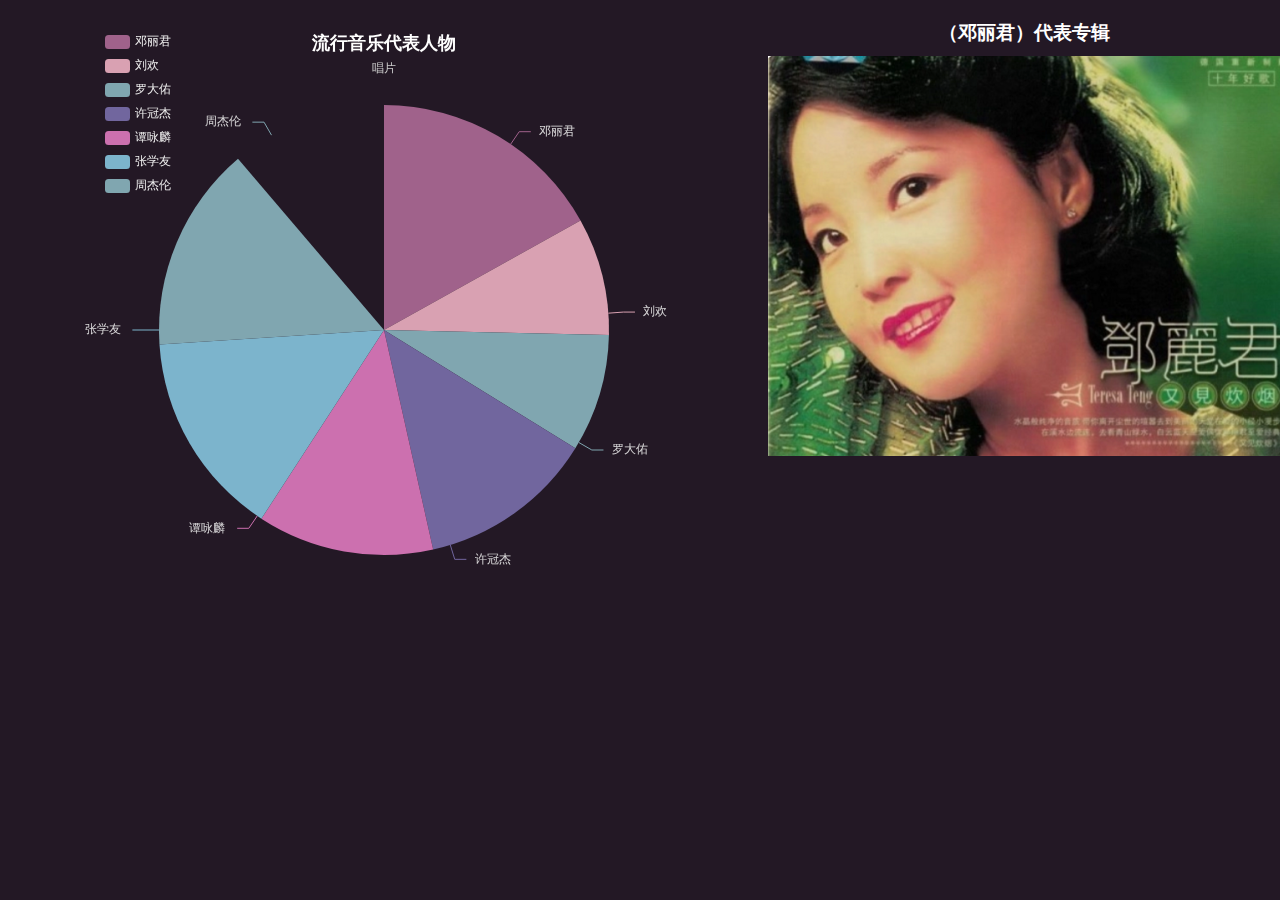
<file: 第一部分.html>
<!DOCTYPE html>
<html>

	<head>
		<meta charset="UTF-8">
		<link rel="stylesheet" type="text/css" href="作业4/css/common.css" />
		<title>首页</title>
	</head>

	<body>
		<div id="page">
			<div id="main"></div>
			<div class="zj">
				<h3>（<span id="names">邓丽君</span>）代表专辑</h3>
				<img src="作业4/image/zj0.png" id="zj"/>
			</div>
		</div>
		<script src="作业4/js/echarts.min.js"></script>
		<script src="作业4/json/json.js"></script>
		<script src="作业4/js/page1.js"></script>
	</body>

</html>
</file>
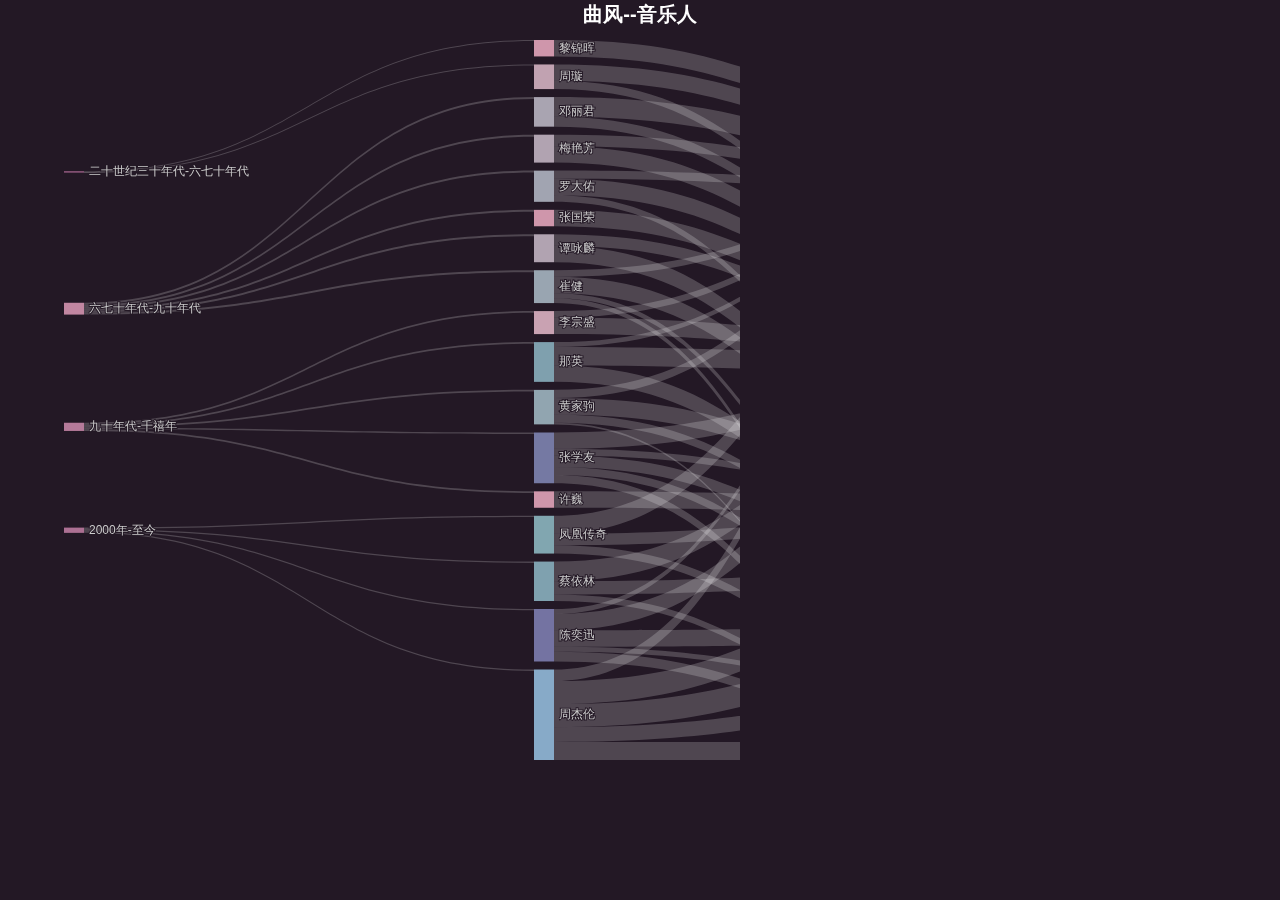
<file: 第三部分.html>
<!DOCTYPE html>
<html>

	<head>
		<meta charset="utf-8" />
		<title>曲风-音乐人</title>
		<!-- 引入刚刚下载的 ECharts 文件 -->
		<link rel="stylesheet" type="text/css" href="作业4/css/common.css" />
		<script src="作业4/js/echarts.min.js"></script>
		<script src="作业4/js/vintage.js"></script>
		<script src="作业4/json/json.js"></script>
	</head>

	<body>
		<!-- 为 ECharts 准备一个定义了宽高的 DOM -->
		<div id="mains"></div>
		<script type="text/javascript">
			var myChart = echarts.init(document.getElementById('mains'), 'vintage');

			// 指定图表的配置项和数据
			var option = {
				color: settings.theme.color,
				backgroundColor:settings.theme.backgroundColor,
				textStyle: {
					color:settings.theme.titleColor,
					fontstyle: 'italic'
				},
				title: {
					text: "曲风--音乐人",
					left: "center",
					top: "top",
					textStyle: {
						fontSize: 20,
						color:settings.theme.titleColor
					},
				},
				tooltip: {
					trigger: "item",
					triggerOn: "mousemove"
				},
				series: {
					type: 'sankey',
					layout: 'none',
					lineStyle:{
						color:settings.theme.titleColor
					},
					emphasis: {
						focus: 'adjacency'
					},
					data: [{
							name: '二十世纪三十年代-六七十年代'
						},
						{
							name: '六七十年代-九十年代'
						},
						{
							name: '九十年代-千禧年'
						},
						{
							name: '2000年-至今'
						},
						{
							name: '黎锦晖'
						},
						{
							name: '周璇'
						},
						{
							name: '邓丽君'
						},
						{
							name: '崔健'
						},
						{
							name: '罗大佑'
						},
						{
							name: '谭咏麟'
						},
						{
							name: '张国荣'
						},
						{
							name: '梅艳芳'
						},
						{
							name: '许巍'
						},
						{
							name: '黄家驹'
						},
						{
							name: '李宗盛'
						},
						{
							name: '张学友'
						},
						{
							name: '那英'
						},
						{
							name: '周杰伦'
						},
						{
							name: '凤凰传奇'
						},
						{
							name: '陈奕迅'
						},
						{
							name: '蔡依林'
						},
						{
							name: '民歌'
						},
						{
							name: '摇滚'
						},
						{
							name: '流行'
						},
						{
							name: '爵士'
						},
						{
							name: 'Pop'
						},
						{
							name: 'R&B'
						},
						{
							name: 'rap'
						},
					],
					links: [{
							source: '二十世纪三十年代-六七十年代',
							target: '黎锦晖',
							value: 2
						},
						{
							source: '二十世纪三十年代-六七十年代',
							target: '周璇',
							value: 2
						},
						{
							source: '六七十年代-九十年代',
							target: '邓丽君',
							value: 6
						},
						{
							source: '六七十年代-九十年代',
							target: '崔健',
							value: 6
						},
						{
							source: '六七十年代-九十年代',
							target: '罗大佑',
							value: 6
						},
						{
							source: '六七十年代-九十年代',
							target: '谭咏麟',
							value: 6
						},
						{
							source: '六七十年代-九十年代',
							target: '张国荣',
							value: 6
						},
						{
							source: '六七十年代-九十年代',
							target: '梅艳芳',
							value: 6
						},
						{
							source: '九十年代-千禧年',
							target: '许巍',
							value: 5
						},
						{
							source: '九十年代-千禧年',
							target: '黄家驹',
							value: 5
						},
						{
							source: '九十年代-千禧年',
							target: '李宗盛',
							value: 5
						},
						{
							source: '九十年代-千禧年',
							target: '张学友',
							value: 5
						},
						{
							source: '九十年代-千禧年',
							target: '那英',
							value: 5
						},
						{
							source: '2000年-至今',
							target: '周杰伦',
							value: 4
						},
						{
							source: '2000年-至今',
							target: '凤凰传奇',
							value: 4
						},
						{
							source: '2000年-至今',
							target: '陈奕迅',
							value: 4
						},
						{
							source: '2000年-至今',
							target: '蔡依林',
							value: 4
						},
						{
							source: '黎锦晖',
							target: '民歌',
							value: 50
						},
						{
							source: '周璇',
							target: '民歌',
							value: 50
						},
						{
							source: '周璇',
							target: 'Pop',
							value: 25
						},
						{
							source: '邓丽君',
							target: '民歌',
							value: 60
						},
						{
							source: '邓丽君',
							target: 'Pop',
							value: 30
						},
						{
							source: '崔健',
							target: '民歌',
							value: 20
						},
						{
							source: '崔健',
							target: '摇滚',
							value: 50
						},
						{
							source: '崔健',
							target: 'rap',
							value: 15
						},
						{
							source: '崔健',
							target: 'R&B',
							value: 15
						},
						{
							source: '罗大佑',
							target: '民歌',
							value: 25
						},
						{
							source: '罗大佑',
							target: '摇滚',
							value: 20
						},
						{
							source: '罗大佑',
							target: 'Pop',
							value: 50
						},
						{
							source: '谭咏麟',
							target: '摇滚',
							value: 50
						},
						{
							source: '谭咏麟',
							target: 'Pop',
							value: 35
						},
						{
							source: '张国荣',
							target: 'Pop',
							value: 50
						},
						{
							source: '梅艳芳',
							target: '民歌',
							value: 35
						},
						{
							source: '梅艳芳',
							target: 'Pop',
							value: 50
						},
						{
							source: '许巍',
							target: '摇滚',
							value: 50
						},
						{
							source: '黄家驹',
							target: '摇滚',
							value: 50
						},
						{
							source: '黄家驹',
							target: '民歌',
							value: 25
						},
						{
							source: '黄家驹',
							target: '流行',
							value: 25
						},
						{
							source: '黄家驹',
							target: '爵士',
							value: 5
						},
						{
							source: '李宗盛',
							target: '民歌',
							value: 20
						},
						{
							source: '李宗盛',
							target: 'Pop',
							value: 50
						},
						{
							source: '张学友',
							target: '摇滚',
							value: 20
						},
						{
							source: '张学友',
							target: '民谣',
							value: 15
						},
						{
							source: '张学友',
							target: 'R&B',
							value: 25
						},
						{
							source: '张学友',
							target: '爵士',
							value: 25
						},
						{
							source: '张学友',
							target: '流行',
							value: 35
						},
						{
							source: '张学友',
							target: 'Pop',
							value: 50
						},
						{
							source: '那英',
							target: '民歌',
							value: 15
						},
						{
							source: '那英',
							target: '流行',
							value: 50
						},
						{
							source: '那英',
							target: 'Pop',
							value: 56
						},
						{
							source: '周杰伦',
							target: 'R&B',
							value: 70
						},
						{
							source: '周杰伦',
							target: '流行',
							value: 70
						},
						{
							source: '周杰伦',
							target: '爵士',
							value: 55
						},
						{
							source: '周杰伦',
							target: '民歌',
							value: 35
						},
						{
							source: '周杰伦',
							target: 'rap',
							value: 45
						},
						{
							source: '凤凰传奇',
							target: '摇滚',
							value: 35
						},
						{
							source: '凤凰传奇',
							target: '民歌',
							value: 55
						},
						{
							source: '凤凰传奇',
							target: 'rap',
							value: 25
						},
						{
							source: '陈奕迅',
							target: '民歌',
							value: 15
						},
						{
							source: '陈奕迅',
							target: 'R&B',
							value: 50
						},
						{
							source: '陈奕迅',
							target: '爵士',
							value: 30
						},
						{
							source: '陈奕迅',
							target: 'rap',
							value: 15
						},
						{
							source: '陈奕迅',
							target: 'Pop',
							value: 50
						},
						{
							source: '蔡依林',
							target: '流行',
							value: 40
						},
						{
							source: '蔡依林',
							target: '爵士',
							value: 20
						},
						{
							source: '蔡依林',
							target: 'Pop',
							value: 60
						},
					],
				},
			};
			myChart.setOption(option);
		</script>
	</body>

</html>
</file>
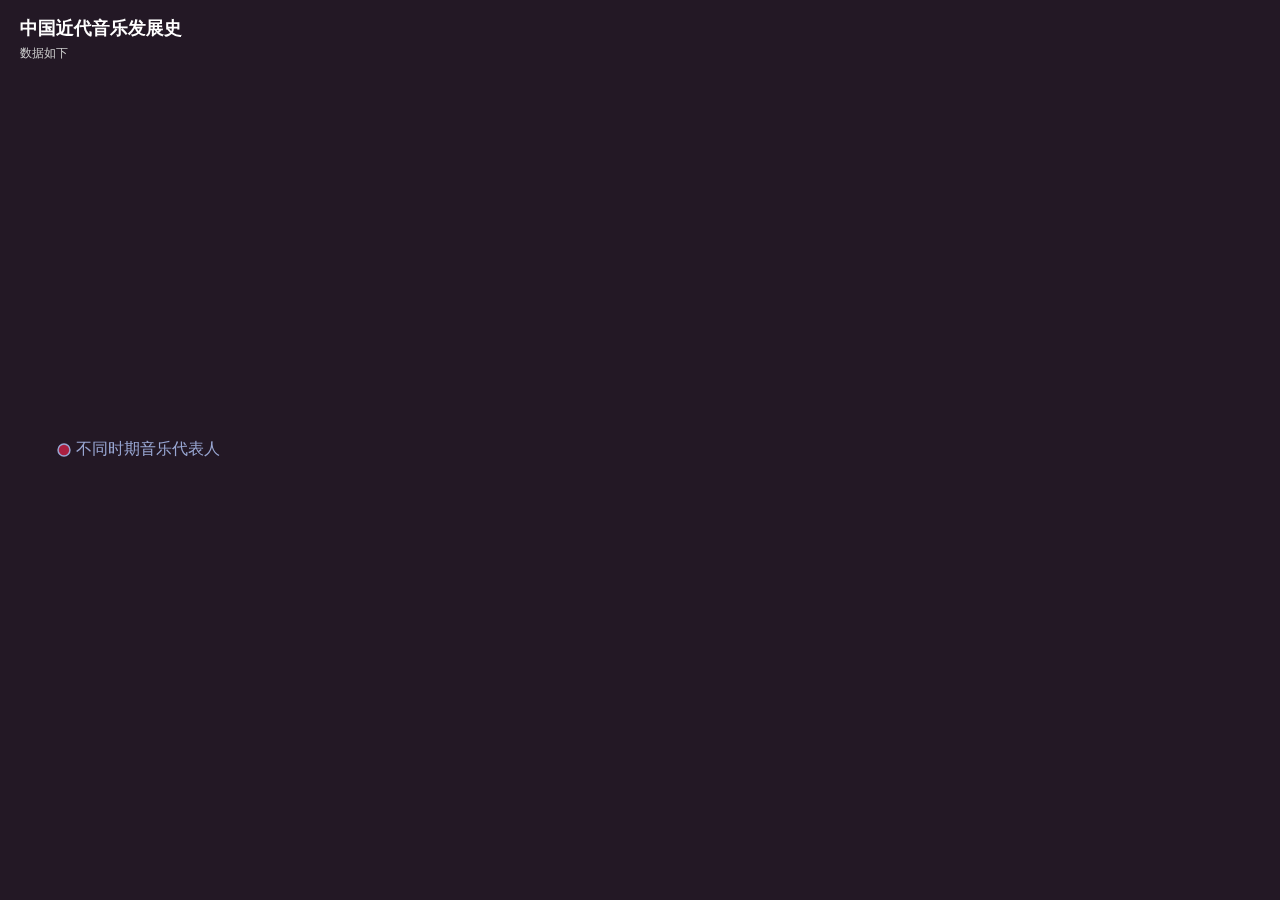
<file: 第二部分.html>
<!DOCTYPE html>

<html>

	<head>
		<meta charset="UTF-8" />
		<meta name="viewport" content="width=device-width,initial-scale=1,minimum-scale=1,maximum-scale=1,user-scalable=no" />
		<title>中国近代音乐发展史</title>
		<link rel="stylesheet" type="text/css" href="作业4/css/app.css" />
	</head>

	<body>

		<div id="container">
			<div class="chart-div" id="treeChart">
				<div class="chart-loader">
					<div class="loader"></div>
				</div>
			</div>
		</div>

		<script src="作业4/js/jquery.js"></script>
		<script src="作业4/js/echarts.min.js"></script>
		<script src="作业4/json/json.js"></script>
		<script type="text/javascript">
			$(function() {

				const treeChart = echarts.init(document.getElementById("treeChart"), 'shine');

				const treeData1 = {
					name: '五四时期',
					symbolSize: 20,
					itemStyle: {
						color: '#d4237a'
					},
					label: {
						fontSize: 20
					},
					children: [{
							name: '萧友梅',
							symbolSize: 20,
							itemStyle: {
								color: '#d4237a'
							},
							children: [{
									name: '五四纪念爱国歌-当时的时代语境下作曲家努力突破时代局限，向“救亡”所发出的呐喊',
									itemStyle: {
										color: '#d4237a'
									}
								},

							]
						},
						{
							name: '赵元任',
							symbolSize: 20,
							itemStyle: {
								color: '#d4237a'
							},
							children: [{
									name: '海韵-赵元任更多地关注于对小人物命运的同情和个人个性的解放',
									itemStyle: {
										color: '#d4237a'
									}
								},

							]
						}
					]
				};
				const treeData2 = {
					name: '20世纪30年代',
					symbolSize: 10,
					itemStyle: {
						color: '#e6b600'
					},
					label: {
						fontSize: 14
					},
					children: [{
							name: '聂耳',
							symbolSize: 8,
							itemStyle: {
								color: '#e6b600'
							},
							children: [{
									name: '义勇军进行曲-诞生于中华民族生死存亡关头',
									itemStyle: {
										color: '#e6b600'
									}
								},
								{
									name: '卖报歌',
									itemStyle: {
										color: '#e6b600'
									}
								},
							]
						},

					]
				};

				const treeData3 = {
					name: '20世纪40~50年代',
					symbolSize: 10,
					itemStyle: {
						color: '#339ca8'
					},
					label: {
						fontSize: 14
					},
					children: [{
							name: '周璇',
							symbolSize: 8,
							itemStyle: {
								color: '#339ca8'
							},
							children: [{
									name: '夜上海-体现当时上海国际都市',
									itemStyle: {
										color: '#339ca8'
									}
								},

							]
						},
						{
							name: '郭英兰',
							symbolSize: 8,
							itemStyle: {
								color: '#339ca8'
							},
							children: [{
									name: '我的祖国',
									itemStyle: {
										color: '#339ca8'
									}
								},
								{
									name: '一道道山水来',
									itemStyle: {
										color: '#339ca8'
									}
								},

							]
						},
						{
							name: '吴雁泽',
							symbolSize: 8,
							itemStyle: {
								color: '#339ca8'
							},
							children: [{
									name: '草原上升起的不落太阳',
									itemStyle: {
										color: '#339ca8'
									}
								},

							]
						},
						{
							name: '郭颂',
							itemStyle: {
								color: '#339ca8'
							},
							symbolSize: 8,
							children: [{
									name: '新货郎',
									itemStyle: {
										color: '#339ca8'
									}
								},

							]
						}
					]
				};
				const treeData4 = {
					name: '20世纪50~80年代（百花争鸣）',
					symbolSize: 10,
					itemStyle: {
						color: '#7760f6'
					},
					label: {
						fontSize: 14
					},
					children: [{
							name: '邓丽君',
							symbolSize: 8,
							itemStyle: {
								color: '#7760f6'
							},
							children: [{
									name: '甜蜜蜜',
									itemStyle: {
										color: '#7760f6'
									}
								},
								{
									name: '阿里山的姑凉',
									itemStyle: {
										color: '#7760f6'
									}
								},
								{
									name: '我只在乎你',
									itemStyle: {
										color: '#7760f6'
									}
								},

							]
						},
						{
							name: '叶丽仪',
							symbolSize: 8,
							itemStyle: {
								color: '#7760f6'
							},
							children: [{
									name: '上海滩',
									itemStyle: {
										color: '#7760f6'
									}
								},
								{
									name: '万般情',
									itemStyle: {
										color: '#7760f6'
									}
								}
							]
						},
						{
							name: '叶启田',
							symbolSize: 8,
							itemStyle: {
								color: '#7760f6'
							},
							children: [{
									name: '爱拼才会赢',
									itemStyle: {
										color: '#7760f6'
									}
								},
								{
									name: '浪子的心情',
									itemStyle: {
										color: '#7760f6'
									}
								},
								{
									name: '男性的本领',
									itemStyle: {
										color: '#7760f6'
									}
								}
							]
						}
					]
				};
				const treeData5 = {
					name: '20世纪80年代后（百花齐放）',
					symbolSize: 10,
					itemStyle: {
						color: '#005eaa'
					},
					label: {
						fontSize: 14
					},
					children: [{
							name: '林忆莲',
							symbolSize: 8,
							itemStyle: {
								color: '#005eaa'
							},
							children: [{
									name: '爱上一个不回家的人',
									itemStyle: {
										color: '#005eaa'
									}
								},
								{
									name: '至少还有你',
									itemStyle: {
										color: '#005eaa'
									}
								},
								{
									name: '远走高飞',
									itemStyle: {
										color: '#005eaa'
									}
								},
							]
						},
						{
							name: '林俊杰',
							symbolSize: 8,
							itemStyle: {
								color: '#005eaa'
							},
							children: [{
									name: '美人鱼',
									itemStyle: {
										color: '#005eaa'
									}
								},
								{
									name: '江南',
									itemStyle: {
										color: '#005eaa'
									}
								},
								{
									name: '可惜没如果',
									itemStyle: {
										color: '#005eaa'
									}
								},
								{
									name: '那些年很冒险的梦',
									itemStyle: {
										color: '#005eaa'
									}
								},

							]
						},
						{
							name: '邓紫棋',
							symbolSize: 8,
							itemStyle: {
								color: '#005eaa'
							},
							children: [{
									name: '泡沫',
									itemStyle: {
										color: '#005eaa'
									}
								},
								{
									name: '睡公主',
									itemStyle: {
										color: '#005eaa'
									}
								},
								{
									name: '新的心跳',
									itemStyle: {
										color: '#005eaa'
									}
								},

							]
						},

					]
				};
				const treeData = {
					name: '不同时期音乐代表人',
					symbolSize: 12,
					label: {
						fontSize: 16
					},
					children: [
						treeData1,
						treeData2,
						treeData3,
						treeData4,
						treeData5
					]
				};
				const treeChartOpt = {
					title: {
						text: "中国近代音乐发展史",
						subtext: "数据如下",
						textStyle: {
							color: settings.theme.titleColor
						},
						subtextStyle: {
							color: settings.theme.subtitleColor
						},
						left: 15,
						top: 15
					},
					series: [{
						color: settings.theme.color,
						name: '不同时期音乐代表人',
						type: 'tree',
						left: '5%',
						right: '20%',
						top: '1%',
						bottom: '1%',
						orient: 'LR', //方向
						initialTreeDepth: 0, //深度
						symbol: 'circle',
						itemStyle: {
							color: '#ab2042',
							borderColor: '#9aa8d4'
						},
						lineStyle: {
							width: 1,
							curveness: .9
						},
						label: {
							color: '#9aa8d4',
							position: 'bottom'
						},
						leaves: {
							label: {
								position: 'right'
							}
						},
						data: [treeData]
					}]
				};
				treeChart.setOption(treeChartOpt);

				//动态逐层级显示
				let deep = 1;
				let intervalId = window.setInterval(function() {
					treeChart.setOption({
						series: [{
							name: '中国近代音乐发展史',
							initialTreeDepth: deep++
						}]
					});
					if(deep > 3) {
						window.clearInterval(intervalId);
					}
				}, 1000);

				//浏览器窗口发生变化时，重置报表大小
				$(window).resize(function() {
					treeChart.resize();
				});
			});
		</script>
	</body>

</html>
</file>
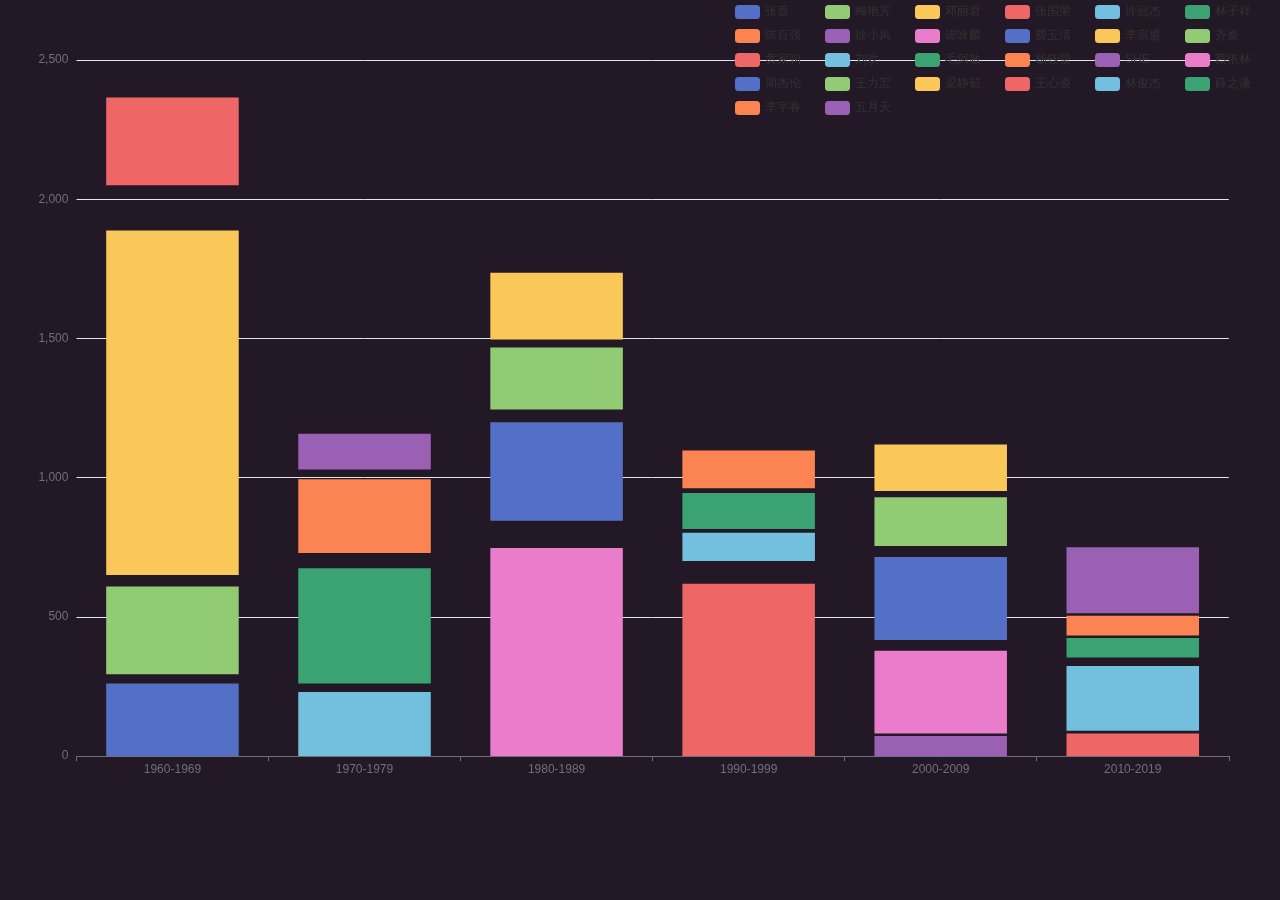
<file: 第五部分.html>
<!DOCTYPE html>
<html>

	<head>
		<meta charset="utf-8" />
		<title>曲风-音乐人</title>
		<!-- 引入刚刚下载的 ECharts 文件 -->
		<link rel="stylesheet" type="text/css" href="作业4/css/common.css" />
		<script src="作业4/js/echarts.min.js"></script>
		<script src="作业4/js/vintage.js"></script>
		<script src="作业4/json/json.js"></script>
	</head>

	<body>
		<!-- 为 ECharts 准备一个定义了宽高的 DOM -->
		<div id="mains"></div>
		<script type="text/javascript">
			var myChart = echarts.init(document.getElementById('mains'), 'json');

			// 指定图表的配置项和数据
			var option = {
        tooltip: {
            trigger: 'axis',
            axisPointer: {
                type: 'shadow'
            },
            formatter: function (params) {
                var html = '';
                if (params.length != 0) {
                    var getName = params[0].name;
                    html += getName + '<br/>';
                    for (var i = 0; i < params.length; i++) {
                        if (params[i].value != null && params[i].value != 0
                            && params[i].value != '') {
                            html += params[i].marker;
                            html += params[i].seriesName + ': ' + params[i].value + '次<br/>';
                        }
                    }
                }
                return html;
            }
        },
        legend: {
  data: ['张蔷', '梅艳芳', '邓丽君', '张国荣', '许冠杰','林子祥',
  '陈百强','徐小凤','谭咏麟','费玉清','李宗盛','齐秦','黄家驹','刘欢',
  '毛阿敏','杨钰莹','SHE','蔡依林','周杰伦','王力宏','梁静茹','王心凌',
'林俊杰','薛之谦','李宇春','五月天'], // 不需要''换行
  right: 10,
  width: 600, // 单行图例的宽度
  formatter: [
     '{a|{name}}'
  ].join('\n'),
  textStyle: {
    rich: {
      a: {
        width: 50, // 每个图例的宽度，具体根据字数调整
        lineHeight: 12
      }
    }
  }
},
  grid: {
    left: '3%',
    right: '4%',
    bottom: '3%',
    containLabel: true
  },
  xAxis: [
    {
      type: 'category',
      data: ['1960-1969', '1970-1979', '1980-1989', '1990-1999', '2000-2009', '2010-2019']
    }
  ],
  yAxis: [
    {
      type: 'value'
    }
  ],
  series: [
    {
      name: '张蔷',
      type: 'bar',
      stack: 'Ad',
      emphasis: {
        focus: 'series'
      },
      data: [294]
    },
    {
      name: '梅艳芳',
      type: 'bar',
      stack: 'Ad',
      emphasis: {
        focus: 'series'
      },
      data: [356]
    },
    {
      name: '邓丽君',
      type: 'bar',
      stack: 'Ad',
      emphasis: {
        focus: 'series'
      },
      data: [1400]
    },
    {
      name: '张国荣',
      type: 'bar',
      stack: 'Ad',
      emphasis: {
        focus: 'series'
      },
      data: [357]
    },
    {
      name: '许冠杰',
      type: 'bar',
      stack: 'Ad',
      emphasis: {
        focus: 'series'
      },
      data: [0,260]
    },
    {
      name: '林子祥',
      type: 'bar',
      stack: 'Ad',
      emphasis: {
        focus: 'series'
      },
      data: [0,469]
    },
    {
      name: '陈百强',
      type: 'bar',
      stack: 'Ad',
      emphasis: {
        focus: 'series'
      },
      data: [0,300]
    },
    {
      name: '徐小凤',
      type: 'bar',
      stack: 'Ad',
      emphasis: {
        focus: 'series'
      },
      data: [0,145]
    },
    {
      name: '谭咏麟',
      type: 'bar',
      stack: 'Ad',
      emphasis: {
        focus: 'series'
      },
      data: [0,0,845]
    },
    {
      name: '费玉清',
      type: 'bar',
      stack: 'Ad',
      emphasis: {
        focus: 'series'
      },
      data: [0,0,400]
    },
    {
      name: '齐秦',
      type: 'bar',
      stack: 'Ad',
      emphasis: {
        focus: 'series'
      },
      data: [0,0,251]
    },
    {
      name: '李宗盛',
      type: 'bar',
      stack: 'Ad',
      emphasis: {
        focus: 'series'
      },
      data: [0,0,271]
    },
    {
      name: '黄家驹',
      type: 'bar',
      stack: 'Ad',
      emphasis: {
        focus: 'series'
      },
      data: [0,0,0,700]
    },
    {
      name: '刘欢',
      type: 'bar',
      stack: 'Ad',
      emphasis: {
        focus: 'series'
      },
      data: [0,0,0,115]
    },
    {
      name: '毛阿敏',
      type: 'bar',
      stack: 'Ad',
      emphasis: {
        focus: 'series'
      },
      data: [0,0,0,147]
    },
    {
      name: '杨钰莹',
      type: 'bar',
      stack: 'Ad',
      emphasis: {
        focus: 'series'
      },
      data: [0,0,0,153]
    },
    {
      name: 'SHE',
      type: 'bar',
      stack: 'Ad',
      emphasis: {
        focus: 'series'
      },
      data: [0,0,0,0,81]
    },
    {
      name: '蔡依林',
      type: 'bar',
      stack: 'Ad',
      emphasis: {
        focus: 'series'
      },
      data: [0,0,0,0,336]
    },
    {
      name: '周杰伦',
      type: 'bar',
      stack: 'Ad',
      emphasis: {
        focus: 'series'
      },
      data: [0,0,0,0,337]
    },
    {
      name: '王力宏',
      type: 'bar',
      stack: 'Ad',
      emphasis: {
        focus: 'series'
      },
      data: [0,0,0,0,198]
    },
    {
      name: '梁静茹',
      type: 'bar',
      stack: 'Ad',
      emphasis: {
        focus: 'series'
      },
      data: [0,0,0,0,189]
    },
    {
      name: '王心凌',
      type: 'bar',
      stack: 'Ad',
      emphasis: {
        focus: 'series'
      },
      data: [0,0,0,0,0,91]
    },
    {
      name: '林俊杰',
      type: 'bar',
      stack: 'Ad',
      emphasis: {
        focus: 'series'
      },
      data: [0,0,0,0,0,263]
    },
    {
      name: '薛之谦',
      type: 'bar',
      stack: 'Ad',
      emphasis: {
        focus: 'series'
      },
      data: [0,0,0,0,0,79]
    },
    {
      name: '李宇春',
      type: 'bar',
      stack: 'Ad',
      emphasis: {
        focus: 'series'
      },
      data: [0,0,0,0,0,80]
    },
    {
      name: '五月天',
      type: 'bar',
      stack: 'Ad',
      emphasis: {
        focus: 'series'
      },
      data: [0,0,0,0,0,268]
    }
  ]
};
myChart.setOption(option);
		</script>
	</body>
</html>
</file>
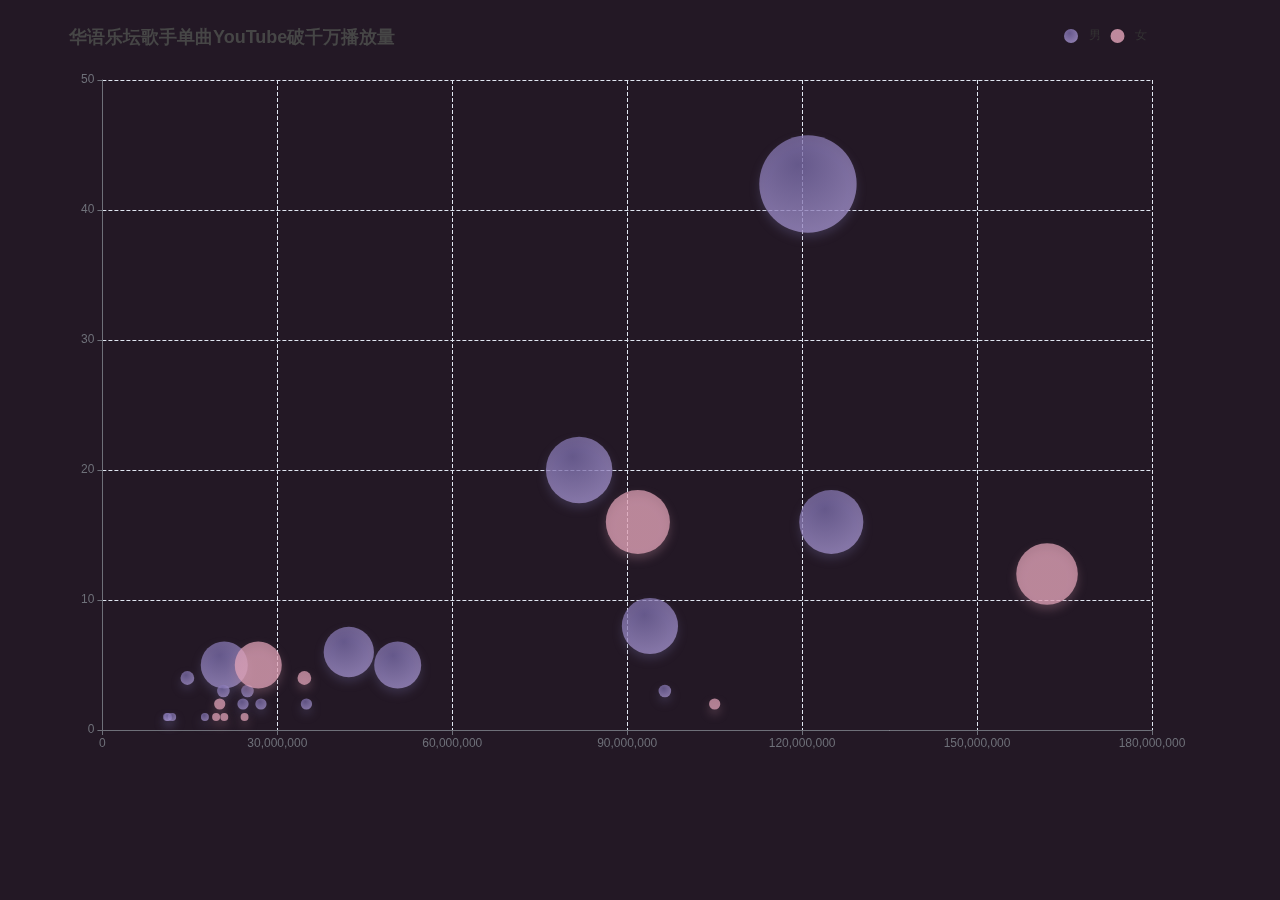
<file: 第四部分.html>
<!DOCTYPE html>
<html>

	<head>
		<meta charset="utf-8" />
		<title>华语乐坛歌手单曲YouTube破千万播放量</title>
		<!-- 引入刚刚下载的 ECharts 文件 -->
		<link rel="stylesheet" type="text/css" href="作业4/css/common.css" />
		<script src="作业4/js/echarts.min.js"></script>
		<script src="作业4/js/vintage.js"></script>
		<script src="作业4/json/json.js"></script>
	</head>

	<body>
		<!-- 为 ECharts 准备一个定义了宽高的 DOM -->
		<div id="mains"></div>
		<script type="text/javascript">
			var myChart = echarts.init(document.getElementById('mains'), 'json');
            const data = [
  [
    [121000000, 42, 3000000000, '周杰伦', '男'],
    [81760000, 20, 1400000000,'五月天', '男'],
    [125000000, 16, 1300000000, '林俊杰', '男'],
    [93900000, 8, 1000000000, '薛之谦', '男'],
    [42260000, 6, 800000000, '苏打绿', '男'],
    [20900000, 5, 700000000, '陈奕迅', '男'],
    [50640000, 5, 700000000, '李荣浩', '男'],
    [14570000, 4, 60000000, '筷子兄弟', '男'],
    [24880000, 3, 50000000, '罗志祥', '男'],
    [20750000, 3, 50000000, '萧敬腾', '男'],
    [96460000, 3, 50000000, '王力宏', '男'],
    [24110000, 2, 40000000, 'beyond', '男'],
    [27190000, 2, 40000000, '华晨宇', '男'],
    [34990000, 2, 40000000, '陈小春', '男'],
    [11080000, 1, 20000000, '杨宗纬', '男'],
    [11270000, 1, 20000000,'潘玮柏', '男'],
    [17580000, 1, 20000000, '鹿晗', '男'],
    [11960000, 1, 20000000, 'TFboys', '男']
  ],
  [
    [91830000, 16, 1300000000, '邓紫棋', '女'],
    [162000000, 12, 1200000000, '田馥甄', '女'],
    [26730000, 5, 700000000, '蔡依林', '女'],
    [34640000, 4, 60000000, '梁静茹', '女'],
    [105000000, 2, 40000000, '张惠妹', '女'],
    [20120000, 2, 40000000, '张韶涵', '女'],
    [20900000, 1, 20000000, '王菲', '女'],
    [24380000, 1, 20000000, '那英', '女'],
    [19500000, 1, 20000000, '范玮琪', '女']
  ]
];

			// 指定图表的配置项和数据
			var option = { 
  title: {
    text: '华语乐坛歌手单曲YouTube破千万播放量',
    left: '5%',
    top: '3%'
  },
  legend: {
    right: '10%',
    top: '3%',
    data: ['男', '女']
  },
  grid: {
    left: '8%',
    top: '10%',
  },
  xAxis: {
    splitLine: {
      lineStyle: {
        type: 'dashed'
      }
    }
  },
  yAxis: {
    splitLine: {
      lineStyle: {
        type: 'dashed'
      }
    },
    scale: true
  },
  series: [
    {
      name: '男',
      data: data[0],
      type: 'scatter',
      symbolSize: function (data) {
        return Math.sqrt(data[2]) / 5e2;
      },
      emphasis: {
        focus: 'series',
        label: {
          show: true,
          formatter: function (param) {
            return [param.data[3],
            '破千万歌曲数量: ' + param.data[1],
            '最高播放量: ' + param.data[0]
          ];
          },
          position: 'top'
        }
      },
      itemStyle: {
        shadowBlur: 10,
        shadowColor: 'rgba(96, 89, 132, 0.5)',
        shadowOffsetY: 5,
        color: new echarts.graphic.RadialGradient(0.4, 0.3, 1, [
          {
            offset: 0,
            color: 'rgb(120, 106, 167)'
          },
          {
            offset: 1,
            color: 'rgb(185, 166, 224)'
          }
        ])
      }
    },
    {
      name: '女',
      data: data[1],
      type: 'scatter',
      symbolSize: function (data) {
        return Math.sqrt(data[2]) / 5e2;
      },
      emphasis: {
        focus: 'series',
        label: {
          show: true,
          formatter: function (param) {
            return [ param.data[3],
            '破千万歌曲数量: ' + param.data[1],
            '最高播放量: ' + param.data[0]
          ];
          },
          position: 'top'
        }
      },
      itemStyle: {
        shadowBlur: 10,
        shadowColor: 'rgba(164, 120, 138, 0.5)',
        shadowOffsetY: 5,
        color: new echarts.graphic.RadialGradient(0.4, 0.3, 1, [
          {
            offset: 0,
            color: 'rgb(229, 166, 187)'
          },
          {
            offset: 1,
            color: 'rgb(229, 166, 187)'
          }
        ])
      }
    },
  ]
};

option && myChart.setOption(option);
</script>
</body>

</html>
</file>
<file: 作业4/css/common.css>
*{
	padding: 0;
	margin: 0;
	font-style: normal;
	font-family: "微软雅黑";
}

body,html{
	width: 100%;
	height: 100%;
	background: #231825;
}
.page{
	width: 100%;
	height: 100%;
}
#main{
	width: 60%;
	height: 600px;
	margin-top: 30px;
	float: left;
}
#mains{
	width:100%;
	height: 800px;
	background: #231825;
}

#mains1{
	width:100%;
	height: 800px;
	background: #231825;
}

#mains2{
	width:100%;
	height: 800px;
	background: #231825;
}
h3{
	width: 100%;
	padding: 10px 0;
	text-align: center;
	color: #fff;
}
.zj{
	width: 40%;
	padding: 10px 0;
	float: left;
	text-align: center;
}
.zj>img{
	height: 400px;
}

#page{ overflow:hidden;}
</file>
<file: 作业4/css/app.css>
@charset "utf-8";

/* global */
* {margin:0;padding:0;box-sizing:border-box;}
html, body {
	width:100%;
	height:100%;
	min-width:1200px;
	min-height:600px; 
}
body {
    position: relative;
    font-family: "Microsoft Yahei", Arial, sans-serif;
    background-color: #231825;	
}

/* layout */
#header {
    position: relative;
    height: 64px;
    background-repeat: no-repeat;
    background-position: 0 0 / 100% 100% no-repeat;
    background-color: rgb(3, 12, 59);
    overflow: hidden;
}
#header .title {line-height:64px;text-align:center;font-size:32px;font-weight:400;color:#fff;}
#container {position:absolute;top:0;bottom:0;left:0;right:0;}
.chart-div {width:100%;height:100%;}

/* media query */
@media (max-width:1900px) {
	#header {height:36px;}
	#header .title {line-height:36px;font-size:18px;}
	#container {top:0;}
}

/* chart-loader */
.chart-loader {
	position:absolute;
	top:0;
	left:0;
	z-index:99;
	width:100%;
	height:100%;
	background:rgba(255, 255, 255, 0);
	transition:all .8s;
}
.chart-loader .loader {
	position:absolute;
	left:50%;
	top:50%;
	width:60px;
	height:60px;
	margin:-30px 0 0 -30px;
	border:3px solid transparent;
	border-top-color:#3498db;
	border-radius:50% !important;
	-webkit-animation:spin 2s linear infinite;
	animation:spin 2s linear infinite;
}
.chart-loader .loader:before {
	content:"";
	position:absolute;
	top:3px;
	left:5px;
	right:5px;
	bottom:5px;
	border:3px solid transparent;
	border-top-color:#e74c3c;
	border-radius:50% !important;
	-webkit-animation:spin 3s linear infinite;
	animation:spin 3s linear infinite;
}
.chart-loader .loader:after {
	content:"";
	position:absolute;
	top:9px;
	left:10px;
	right:10px;
	bottom:10px;
	border:3px solid transparent;
	border-top-color:#f9c922;
	border-radius:50% !important;
	-webkit-animation:spin 1.5s linear infinite;
	animation:spin 1.5s linear infinite;
}
.chart-done .chart-loader {display:none;}
@-webkit-keyframes spin {
	0% {
		-webkit-transform: rotate(0deg);
		-ms-transform: rotate(0deg);
		transform: rotate(0deg)
	}
	100% {
		-webkit-transform: rotate(360deg);
		-ms-transform: rotate(360deg);
		transform: rotate(360deg)
	}
}
@keyframes spin {
	0% {
		-webkit-transform: rotate(0deg);
		-ms-transform: rotate(0deg);
		transform: rotate(0deg)
	}
	100% {
		-webkit-transform: rotate(360deg);
		-ms-transform: rotate(360deg);
		transform: rotate(360deg)
	}
}
</file>
